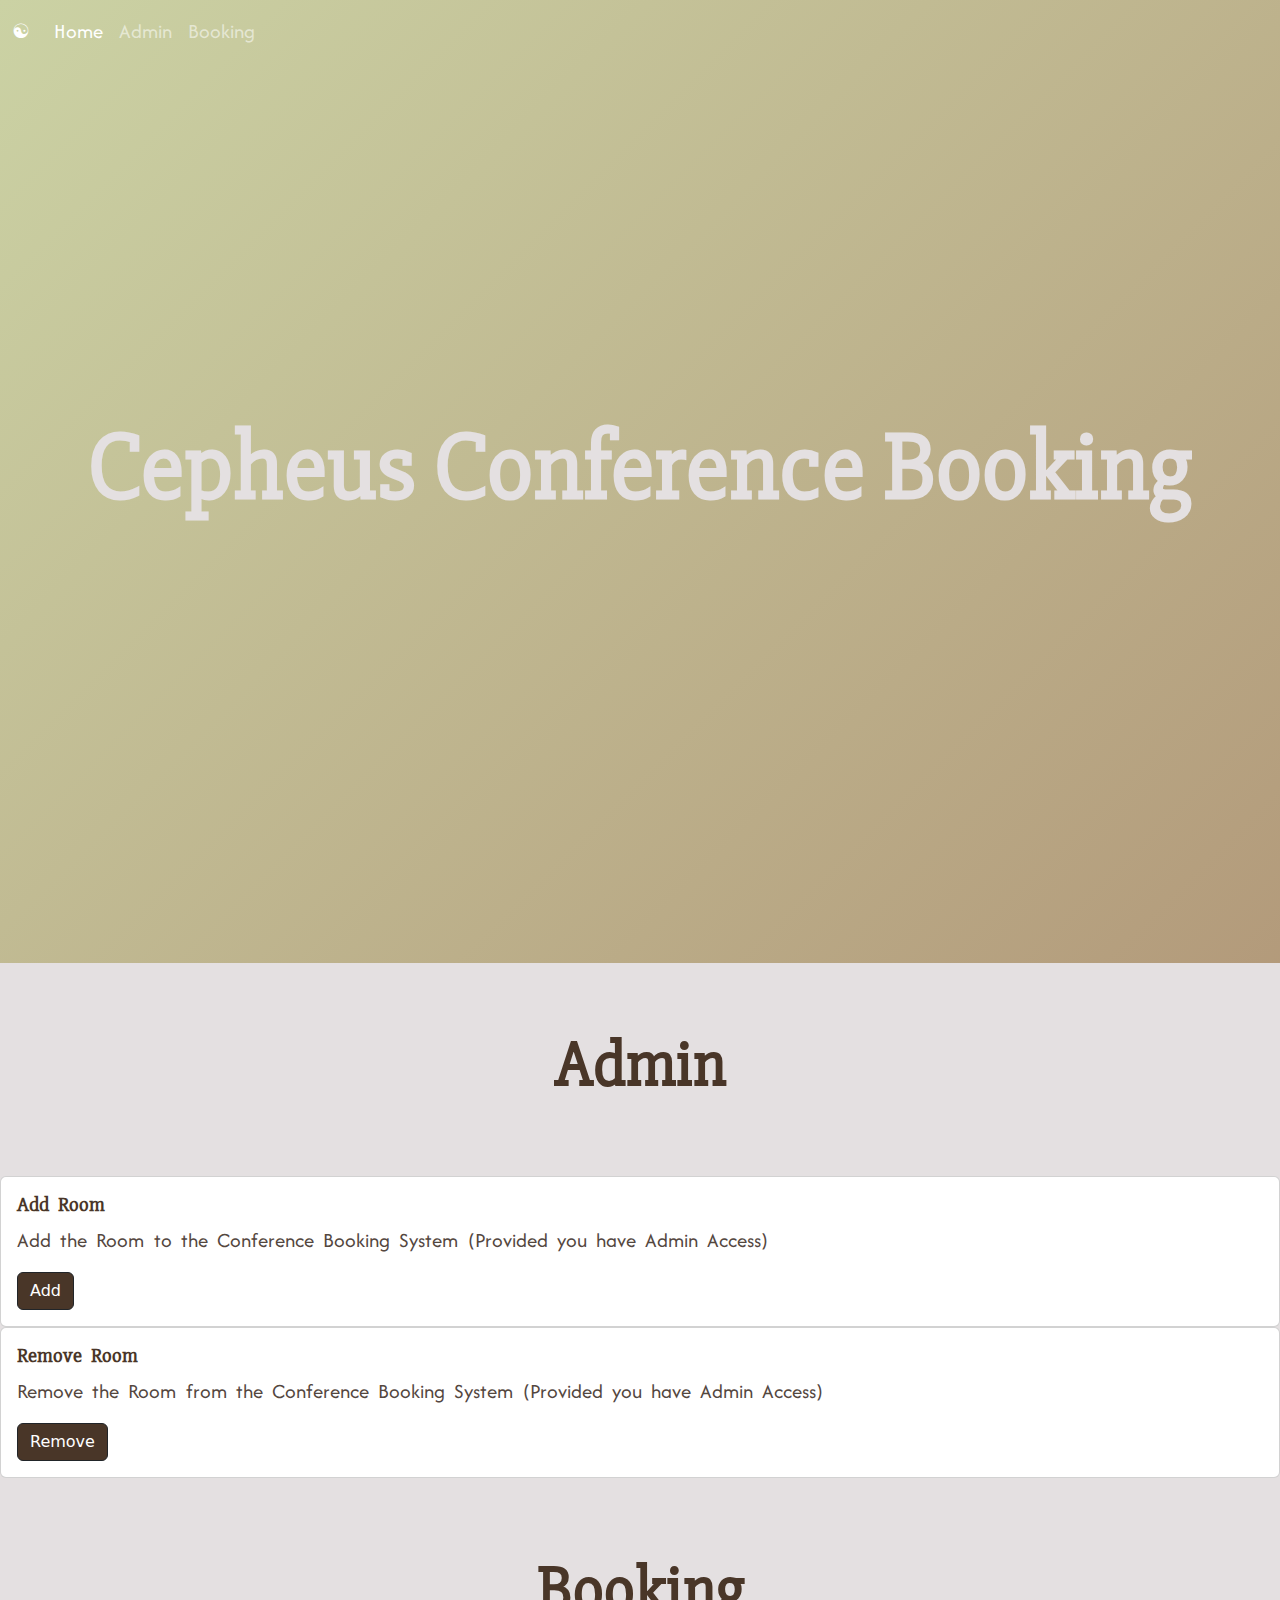
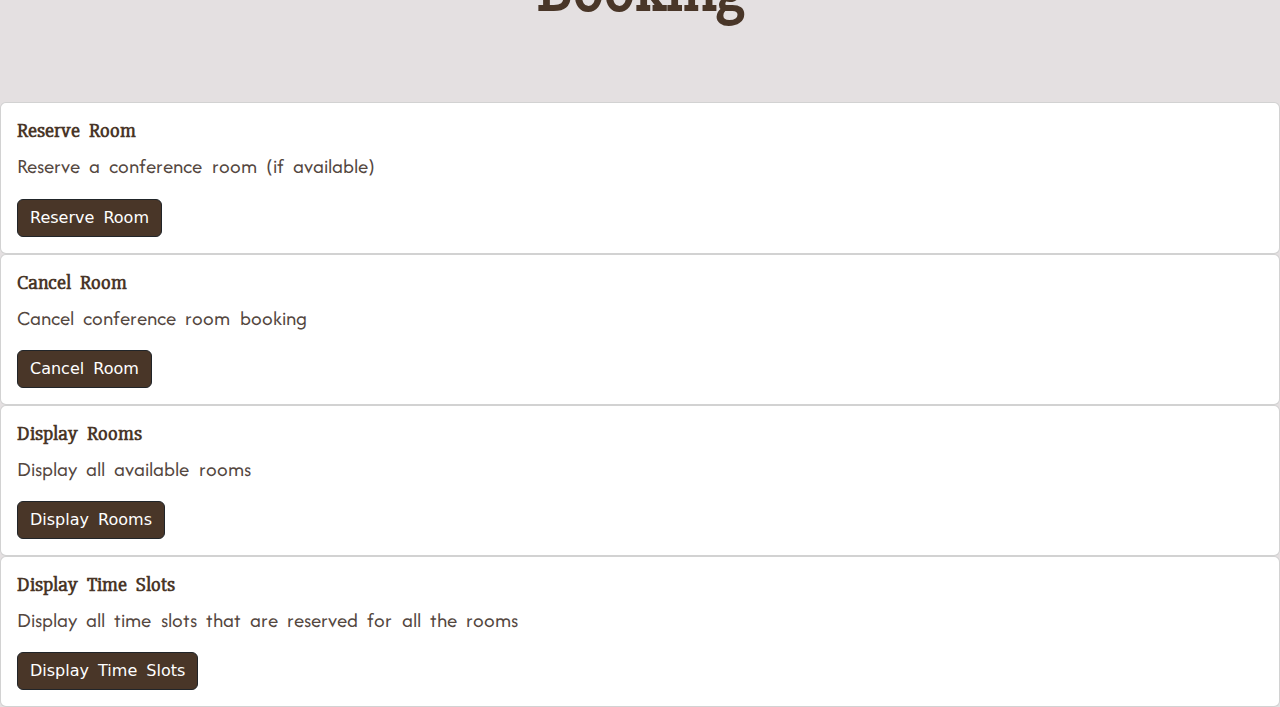
<file: index.html>
<!DOCTYPE html>
<html lang="en">
    <head>
        <meta charset="UTF-8" />
        <meta name="viewport" content="width=device-width, initial-scale=1.0" />
        <title>Conference Booking Application</title>
        <link
            href="https://cdn.jsdelivr.net/npm/bootstrap@5.3.3/dist/css/bootstrap.min.css"
            rel="stylesheet"
            integrity="sha384-QWTKZyjpPEjISv5WaRU9OFeRpok6YctnYmDr5pNlyT2bRjXh0JMhjY6hW+ALEwIH"
            crossorigin="anonymous"
        />
        <link rel="preconnect" href="https://fonts.googleapis.com" />
        <link rel="preconnect" href="https://fonts.gstatic.com" crossorigin />
        <link
            href="https://fonts.googleapis.com/css2?family=Afacad+Flux:wght@100..1000&family=Slabo+27px&display=swap"
            rel="stylesheet"
        />
        <link href="styles.css" rel="stylesheet" />
    </head>
    <body>
        <!-- First Section  -->
        <div class="first-section">
            <!-- Navbar  -->
            <header class="header">
                <nav class="navbar navbar-expand-lg navbar-dark">
                    <div class="container-fluid">
                        <a class="navbar-brand" href="#">☯</a>
                        <button
                            class="navbar-toggler"
                            type="button"
                            data-bs-toggle="collapse"
                            data-bs-target="#navbarNav"
                            aria-controls="navbarNav"
                            aria-expanded="false"
                            aria-label="Toggle navigation"
                        >
                            <span class="navbar-toggler-icon"></span>
                        </button>
                        <div class="collapse navbar-collapse" id="navbarNav">
                            <ul class="navbar-nav">
                                <li class="nav-item">
                                    <a
                                        class="nav-link active"
                                        aria-current="page"
                                        href="#"
                                        >Home</a
                                    >
                                </li>
                                <li class="nav-item">
                                    <a class="nav-link" href="#admin">Admin</a>
                                </li>
                                <li class="nav-item">
                                    <a class="nav-link" href="#booking"
                                        >Booking</a
                                    >
                                </li>
                            </ul>
                        </div>
                    </div>
                </nav>
            </header>
            <!-- Hero-Section -->
            <div class="hero">
                <div class="hero-logo"></div>
                <div class="hero-title">Cepheus Conference Booking</div>
                <div class="title-message"></div>
            </div>
        </div>
        <!-- Second Section  -->
        <div class="second-section">
            <!-- Admin-Section   -->
            <div class="admin" id="admin">
                <div class="admin-heading h1">Admin</div>

                <div class="card">
                    <!-- <div class="card-header">Admin Feature 1</div> -->
                    <div class="card-body">
                        <h5 class="card-title">Add Room</h5>
                        <p class="card-text">
                            Add the Room to the Conference Booking System
                            (Provided you have Admin Access)
                        </p>
                        <button
                            type="button"
                            href="#"
                            class="btn btn-dark"
                            style="background-color: #493628"
                            data-bs-toggle="modal"
                            data-bs-target="#add-room-signup"
                        >
                            Add
                        </button>
                    </div>
                </div>
                <div class="modal" tabindex="-1" id="add-room-signup">
                    <div class="modal-dialog modal-dialog-scrollable">
                        <div class="modal-content">
                            <div class="modal-header">
                                <h5 class="modal-title" style="color: #493628">
                                    Sign-Up
                                </h5>
                                <button
                                    class="btn-close"
                                    data-bs-dismiss="modal"
                                    aria-label="Close"
                                ></button>
                            </div>
                            <div class="modal-body" style="color: #54473f">
                                <form class="sign-up" id="sign-up-1">
                                    <div class="form-floating mb-3">
                                        <input
                                            type="email"
                                            class="form-control mail"
                                            id="floatingEmail"
                                            placeholder="name@example.com"
                                            style="color: #493628"
                                        />
                                        <label
                                            for="floatingEmail"
                                            style="color: #493628"
                                            >Email address</label
                                        >
                                    </div>
                                    <div class="form-floating">
                                        <input
                                            type="password"
                                            class="form-control password"
                                            id="floatingPassword"
                                            placeholder="Password"
                                            style="color: #493628"
                                        />
                                        <label
                                            for="floatingPassword"
                                            style="color: #493628"
                                            >Password</label
                                        >
                                    </div>
                                </form>
                            </div>
                            <div class="modal-footer">
                                <button
                                    class="btn btn-dark close-button"
                                    data-bs-dismiss="modal"
                                    style="background-color: #493628"
                                >
                                    Close</button
                                ><button
                                    type="submit"
                                    class="btn btn-light"
                                    form="sign-up-1"
                                    style="color: #493628"
                                >
                                    Proceed
                                </button>
                            </div>
                        </div>
                    </div>
                </div>

                <div class="modal" tabindex="-1" id="add-room">
                    <button
                        style="display: none"
                        type="button"
                        data-bs-target="#add-room"
                        data-bs-toggle="modal"
                        class="admin-role"
                    ></button>
                    <div class="modal-dialog modal-dialog-scrollable">
                        <div class="modal-content">
                            <div class="modal-header">
                                <h5 class="modal-title" style="color: #493628">
                                    Add Room
                                </h5>
                                <button
                                    class="btn-close"
                                    data-bs-dismiss="modal"
                                    aria-label="Close"
                                ></button>
                            </div>
                            <div class="modal-body" style="color: #54473f">
                                <form
                                    id="room-addition"
                                    class="room-modification"
                                >
                                    <div class="form-floating mb-3">
                                        <input
                                            type="text"
                                            class="form-control bname"
                                            id="floatingInput"
                                            placeholder="Gagan"
                                            style="color: #493628"
                                        />
                                        <label
                                            for="floatingInput"
                                            style="color: #493628"
                                            >Building Name</label
                                        >
                                    </div>
                                    <div class="form-floating">
                                        <input
                                            type="text"
                                            class="form-control rid"
                                            id="floatingId"
                                            placeholder="RoomId"
                                            style="color: #493628"
                                        />
                                        <label
                                            for="floatingId"
                                            style="color: #493628"
                                            >RoomId</label
                                        >
                                    </div>
                                </form>
                            </div>
                            <div class="modal-footer">
                                <button
                                    class="btn btn-dark close-button"
                                    data-bs-dismiss="modal"
                                    style="background-color: #493628"
                                    id="add-room-close"
                                >
                                    Close</button
                                ><button
                                    type="submit"
                                    class="btn btn-light"
                                    style="color: #493628"
                                    form="room-addition"
                                >
                                    Proceed
                                </button>
                            </div>
                        </div>
                    </div>
                </div>

                <div class="card">
                    <!-- <div class="card-header">Admin Feature 2</div> -->
                    <div class="card-body">
                        <h5 class="card-title">Remove Room</h5>
                        <p class="card-text">
                            Remove the Room from the Conference Booking System
                            (Provided you have Admin Access)
                        </p>
                        <button
                            type="button"
                            href="#"
                            class="btn btn-dark"
                            style="background-color: #493628"
                            data-bs-target="#remove-room-signup"
                            data-bs-toggle="modal"
                        >
                            Remove
                        </button>
                    </div>
                </div>

                <div class="modal" tabindex="-1" id="remove-room-signup">
                    <div class="modal-dialog modal-dialog-scrollable">
                        <div class="modal-content">
                            <div class="modal-header">
                                <h5 class="modal-title" style="color: #493628">
                                    Sign-Up
                                </h5>
                                <button
                                    class="btn-close close-button"
                                    data-bs-dismiss="modal"
                                    aria-label="Close"
                                ></button>
                            </div>
                            <div class="modal-body" style="color: #54473f">
                                <form class="sign-up" id="sign-up-2">
                                    <div class="form-floating mb-3">
                                        <input
                                            type="email"
                                            class="form-control mail"
                                            id="floatingMail"
                                            placeholder="name@example.com"
                                            style="color: #493628"
                                        />
                                        <label
                                            for="floatingMail"
                                            style="color: #493628"
                                            >Email address</label
                                        >
                                    </div>
                                    <div class="form-floating">
                                        <input
                                            type="password"
                                            class="form-control password"
                                            id="floatingPass"
                                            placeholder="Password"
                                            style="color: #493628"
                                        />
                                        <label
                                            for="floatingPass"
                                            style="color: #493628"
                                            >Password</label
                                        >
                                    </div>
                                </form>
                            </div>
                            <div class="modal-footer">
                                <button
                                    class="btn btn-dark close-button"
                                    data-bs-dismiss="modal"
                                    style="background-color: #493628"
                                >
                                    Close</button
                                ><button
                                    type="submit"
                                    class="btn btn-light"
                                    style="color: #493628"
                                    form="sign-up-2"
                                >
                                    Proceed
                                </button>
                            </div>
                        </div>
                    </div>
                </div>
                <div class="modal" tabindex="-1" id="remove-room">
                    <button
                        style="display: none"
                        type="button"
                        data-bs-target="#remove-room"
                        data-bs-toggle="modal"
                        class="admin-role"
                    ></button>
                    <div class="modal-dialog modal-dialog-scrollable">
                        <div class="modal-content">
                            <div class="modal-header">
                                <h5 class="modal-title" style="color: #493628">
                                    Remove Room
                                </h5>
                                <button
                                    class="btn-close"
                                    data-bs-dismiss="modal"
                                    aria-label="Close"
                                ></button>
                            </div>
                            <div class="modal-body" style="color: #54473f">
                                <form
                                    class="room-modification"
                                    id="room-removal"
                                >
                                    <div class="form-floating mb-3">
                                        <input
                                            type="text"
                                            class="form-control bname"
                                            id="floatingInputRemoval"
                                            placeholder="Gagan"
                                            style="color: #493628"
                                        />
                                        <label
                                            for="floatingInputRemoval"
                                            style="color: #493628"
                                            >Building Name</label
                                        >
                                    </div>
                                    <div class="form-floating">
                                        <input
                                            type="text"
                                            class="form-control rid"
                                            id="floatingIdRemoval"
                                            placeholder="RoomId"
                                            style="color: #493628"
                                        />
                                        <label
                                            for="floatingIdRemoval"
                                            style="color: #493628"
                                            >RoomId</label
                                        >
                                    </div>
                                </form>
                            </div>
                            <div class="modal-footer">
                                <button
                                    class="btn btn-dark close-button"
                                    id="remove-room-close"
                                    data-bs-dismiss="modal"
                                    style="background-color: #493628"
                                >
                                    Close</button
                                ><button
                                    type="submit"
                                    class="btn btn-light"
                                    style="color: #493628"
                                    form="room-removal"
                                >
                                    Proceed
                                </button>
                            </div>
                        </div>
                    </div>
                </div>
            </div>
            <!-- Booking Section  -->
            <div class="booking" id="booking">
                <div class="booking-heading">Booking</div>
                <!-- Reserve Room  -->
                <div class="card">
                    <!-- <div class="card-header">Admin Feature 1</div> -->
                    <div class="card-body">
                        <h5 class="card-title">Reserve Room</h5>
                        <p class="card-text">
                            Reserve a conference room (if available)
                        </p>
                        <button
                            type="button"
                            href="#"
                            class="btn btn-dark"
                            style="background-color: #493628"
                            data-bs-toggle="modal"
                            data-bs-target="#reserve-room"
                        >
                            Reserve Room
                        </button>
                    </div>
                </div>
                <div class="modal" tabindex="-1" id="reserve-room">
                    <div class="modal-dialog modal-dialog-scrollable">
                        <div class="modal-content">
                            <div class="modal-header">
                                <h5 class="modal-title" style="color: #493628">
                                    Reserve Room
                                </h5>
                                <button
                                    class="btn-close"
                                    data-bs-dismiss="modal"
                                    aria-label="Close"
                                ></button>
                            </div>
                            <div class="modal-body" style="color: #54473f">
                                <form id="room-reserve" class="reservations">
                                    <div class="form-floating mb-3">
                                        <input
                                            type="text"
                                            class="form-control uname"
                                            id="reserve-user-name"
                                            placeholder="John Doe"
                                            style="color: #493628"
                                        />
                                        <label
                                            for="reserve-user-name"
                                            style="color: #493628"
                                            >Name</label
                                        >
                                    </div>
                                    <div class="form-floating mb-3">
                                        <input
                                            type="text"
                                            class="form-control bname"
                                            id="reserve-building-name"
                                            placeholder="Gagan"
                                            style="color: #493628"
                                        />
                                        <label
                                            for="reserve-building-name"
                                            style="color: #493628"
                                            >Building Name</label
                                        >
                                    </div>
                                    <div class="form-floating mb-3">
                                        <input
                                            type="text"
                                            class="form-control rid"
                                            id="reserve-room-id"
                                            placeholder="RoomId"
                                            style="color: #493628"
                                        />
                                        <label
                                            for="reserve-room-id mb-3"
                                            style="color: #493628"
                                            >RoomId</label
                                        >
                                    </div>
                                    <div class="form-floating mb-3">
                                        <input
                                            type="date"
                                            class="form-control"
                                            id="reserve-date"
                                            placeholder="RoomId"
                                            style="color: #493628"
                                        />
                                        <label
                                            for="reserve-date"
                                            style="color: #493628"
                                            >Date</label
                                        >
                                    </div>
                                    <div class="form-floating mb-3">
                                        <input
                                            type="time"
                                            class="form-control"
                                            id="reserve-start-time"
                                            placeholder="RoomId"
                                            style="color: #493628"
                                        />
                                        <label
                                            for="reserve-start-time"
                                            style="color: #493628"
                                            >Start Time</label
                                        >
                                    </div>
                                    <div class="form-floating">
                                        <input
                                            type="time"
                                            class="form-control"
                                            id="reserve-end-time"
                                            placeholder="RoomId"
                                            style="color: #493628"
                                        />
                                        <label
                                            for="reserve-end-time"
                                            style="color: #493628"
                                            >End Time</label
                                        >
                                    </div>
                                </form>
                            </div>
                            <div class="modal-footer">
                                <button
                                    class="btn btn-dark close-button"
                                    data-bs-dismiss="modal"
                                    style="background-color: #493628"
                                    id="reserve-room-close"
                                >
                                    Close</button
                                ><button
                                    type="submit"
                                    class="btn btn-light"
                                    style="color: #493628"
                                    form="room-reserve"
                                >
                                    Proceed
                                </button>
                            </div>
                        </div>
                    </div>
                </div>
                <!-- Cancel Room  -->
                <div class="card">
                    <!-- <div class="card-header">Admin Feature 1</div> -->
                    <div class="card-body">
                        <h5 class="card-title">Cancel Room</h5>
                        <p class="card-text">Cancel conference room booking</p>
                        <button
                            type="button"
                            href="#"
                            class="btn btn-dark"
                            style="background-color: #493628"
                            data-bs-toggle="modal"
                            data-bs-target="#room-cancellation"
                        >
                            Cancel Room
                        </button>
                    </div>
                </div>
                <div class="modal" tabindex="-1" id="room-cancellation">
                    <div class="modal-dialog modal-dialog-scrollable">
                        <div class="modal-content">
                            <div class="modal-header">
                                <h5 class="modal-title" style="color: #493628">
                                    Cancel Room
                                </h5>
                                <button
                                    class="btn-close"
                                    data-bs-dismiss="modal"
                                    aria-label="Close"
                                ></button>
                            </div>
                            <div class="modal-body" style="color: #54473f">
                                <form
                                    id="room-reserve-cancel"
                                    class="reservations"
                                >
                                    <div class="form-floating mb-3">
                                        <input
                                            type="text"
                                            class="form-control uname"
                                            id="reserve-user-name-cancel"
                                            placeholder="John Doe"
                                            style="color: #493628"
                                        />
                                        <label
                                            for="reserve-user-name-cancel"
                                            style="color: #493628"
                                            >Name</label
                                        >
                                    </div>
                                    <div class="form-floating mb-3">
                                        <input
                                            type="text"
                                            class="form-control bname"
                                            id="reserve-building-name-cancel"
                                            placeholder="Gagan"
                                            style="color: #493628"
                                        />
                                        <label
                                            for="reserve-building-name-cancel"
                                            style="color: #493628"
                                            >Building Name</label
                                        >
                                    </div>
                                    <div class="form-floating mb-3">
                                        <input
                                            type="text"
                                            class="form-control rid"
                                            id="reserve-room-id-cancel"
                                            placeholder="RoomId"
                                            style="color: #493628"
                                        />
                                        <label
                                            for="reserve-room-id-cancel"
                                            style="color: #493628"
                                            >RoomId</label
                                        >
                                    </div>
                                    <div class="form-floating mb-3">
                                        <input
                                            type="date"
                                            class="form-control"
                                            id="reserve-date-cancel"
                                            placeholder="RoomId"
                                            style="color: #493628"
                                        />
                                        <label
                                            for="reserve-date-cancel"
                                            style="color: #493628"
                                            >Date</label
                                        >
                                    </div>
                                    <div class="form-floating mb-3">
                                        <input
                                            type="time"
                                            class="form-control"
                                            id="reserve-start-time-cancel"
                                            placeholder="RoomId"
                                            style="color: #493628"
                                        />
                                        <label
                                            for="reserve-start-time-cancel"
                                            style="color: #493628"
                                            >Start Time</label
                                        >
                                    </div>
                                    <div class="form-floating">
                                        <input
                                            type="time"
                                            class="form-control"
                                            id="reserve-end-time-cancel"
                                            placeholder="RoomId"
                                            style="color: #493628"
                                        />
                                        <label
                                            for="reserve-end-time-cancel"
                                            style="color: #493628"
                                            >End Time</label
                                        >
                                    </div>
                                </form>
                            </div>
                            <div class="modal-footer">
                                <button
                                    class="btn btn-dark close-button"
                                    data-bs-dismiss="modal"
                                    style="background-color: #493628"
                                    id="reserve-room-cancel-close"
                                >
                                    Close</button
                                ><button
                                    type="submit"
                                    class="btn btn-light"
                                    style="color: #493628"
                                    form="room-reserve-cancel"
                                >
                                    Proceed
                                </button>
                            </div>
                        </div>
                    </div>
                </div>
                <!-- Display Room  -->
                <div class="card">
                    <!-- <div class="card-header">Admin Feature 1</div> -->
                    <div class="card-body">
                        <h5 class="card-title">Display Rooms</h5>
                        <p class="card-text">Display all available rooms</p>
                        <button
                            type="button"
                            href="#"
                            class="btn btn-dark"
                            style="background-color: #493628"
                            data-bs-toggle="modal"
                            data-bs-target="#room-list"
                            id="display-room"
                        >
                            Display Rooms
                        </button>
                    </div>
                </div>
                <div class="modal" tabindex="-1" id="room-list">
                    <div class="modal-dialog modal-dialog-scrollable">
                        <div class="modal-content">
                            <div class="modal-header">
                                <h5 class="modal-title" style="color: #493628">
                                    Room List
                                </h5>
                                <button
                                    class="btn-close"
                                    data-bs-dismiss="modal"
                                    aria-label="Close"
                                ></button>
                            </div>
                            <div class="modal-body" style="color: #54473f">
                                <ul></ul>
                            </div>
                            <div class="modal-footer">
                                <button
                                    class="btn btn-dark"
                                    data-bs-dismiss="modal"
                                    style="background-color: #493628"
                                >
                                    Close
                                </button>
                            </div>
                        </div>
                    </div>
                </div>
                <div class="card">
                    <!-- <div class="card-header">Admin Feature 1</div> -->
                    <div class="card-body">
                        <h5 class="card-title">Display Time Slots</h5>
                        <p class="card-text">
                            Display all time slots that are reserved for all the
                            rooms
                        </p>
                        <button
                            type="button"
                            href="#"
                            class="btn btn-dark"
                            id="time-slot-display"
                            style="background-color: #493628"
                            data-bs-toggle="modal"
                            data-bs-target="#timeslot"
                        >
                            Display Time Slots
                        </button>
                    </div>
                </div>
                <div class="modal" tabindex="-1" id="timeslot">
                    <div class="modal-dialog modal-dialog-scrollable">
                        <div class="modal-content">
                            <div class="modal-header">
                                <h5 class="modal-title" style="color: #493628">
                                    Time Slot List
                                </h5>
                                <button
                                    class="btn-close"
                                    data-bs-dismiss="modal"
                                    aria-label="Close"
                                ></button>
                            </div>
                            <div class="modal-body" style="color: #54473f">
                                <ul></ul>
                            </div>
                            <div class="modal-footer">
                                <button
                                    class="btn btn-dark"
                                    data-bs-dismiss="modal"
                                    style="background-color: #493628"
                                >
                                    Close
                                </button>
                            </div>
                        </div>
                    </div>
                </div>
            </div>
        </div>
        <script
            src="https://cdn.jsdelivr.net/npm/bootstrap@5.3.3/dist/js/bootstrap.bundle.min.js"
            integrity="sha384-YvpcrYf0tY3lHB60NNkmXc5s9fDVZLESaAA55NDzOxhy9GkcIdslK1eN7N6jIeHz"
            crossorigin="anonymous"
        ></script>
        <script src="index.js"></script>
    </body>
</html>
</file>
<file: styles.css>
*,
*::before,
*::after {
    box-sizing: border-box;
}

* {
    margin: 0;
}

body {
    line-height: 1.5;
    -webkit-font-smoothing: antialiased;
}

img,
picture,
video,
canvas,
svg {
    display: block;
    max-width: 100%;
}

input,
button,
textarea,
select {
    font: inherit;
}

p,
h1,
h2,
h3,
h4,
h5,
h6 {
    overflow-wrap: break-word;
}

#root,
#__next {
    isolation: isolate;
}

:root {
    --headings: #493628;
    --content: #54473f;
    --light: #e4e0e1;
}

* {
    box-sizing: border-box;
    margin: 0;
    padding: 0;
    scroll-behavior: smooth;
}
header {
    margin: 0;
    padding: 0;
    border: 0;
    position: relative;
}
ul {
    margin: 0;
}
body {
    display: flex;
    flex-direction: column;
    gap: 4rem;
    background-color: var(--light);
}
.navlist {
    list-style: none;
    display: flex;
    gap: 12px;
    /* background-color: #c7ffd8; */
    padding: 20px;
}

.logo {
    margin-right: auto;
    font-size: 20px;
    font-family: "Nunito", sans-serif;
    font-optical-sizing: auto;
    font-weight: bold;
    font-style: normal;
}

header {
    color: var(--light);
    font-family: "Outfit", sans-serif;
    font-optical-sizing: auto;
    /* font-weight:; */
    font-style: normal;
}

.navlist a {
    text-decoration: none;
    color: inherit;
}

.hero {
    /* background: url("assets/images/cover-image.jpg"); */
    height: 100vh;
    width: 100%;
    background-size: cover;
    display: flex;
    flex-direction: column;
}

.first-section {
    /* background: linear-gradient(-45deg, #0b2f9f, #98ded9, #c7ffd8); */
    background: linear-gradient(-45deg, #54473f, #493628, #ab886d, #cbd2a4);
    background-size: 400% 400%;
    animation: grad 15s ease infinite;
}

@keyframes grad {
    0% {
        background-position: 0% 50%;
    }
    50% {
        background-position: 100%;
    }
    100% {
        background-position: 0% 50%;
    }
}

.hero-title {
    display: flex;
    justify-content: center;
}

header,
.logo {
    font-family: "Afacad Flux", serif;
    font-optical-sizing: auto;
    /* font-weight: <weight>; */
    font-style: normal;
    font-variation-settings: "slnt" 0;
    font-size: 1.5rem;
}

.hero-title,
.admin-heading,
.booking-heading {
    font-family: "Slabo 27px", serif;
    font-weight: 1000;
    font-style: normal;
    font-size: 6rem;
    color: var(--light);
    padding-bottom: 20%;
}

.hero {
    display: flex;
    justify-content: center;
    align-items: center;
}

.admin-heading,
.booking-heading {
    display: flex;
    justify-content: center;
    font-size: 4rem;
    color: var(--headings);
    padding-bottom: 4rem;
}

.admin {
    background-color: var(--light);
}

.card-title,
h5 {
    font-family: "Slabo 27px", serif;
    font-weight: 1000;
    font-style: normal;
    word-spacing: 0.25em;
    color: var(--headings);
}

.card-text,
button,
p,
ul,
li {
    font-family: "Afacad Flux", serif;
    font-optical-sizing: auto;
    /* font-weight: <weight>; */
    font-style: normal;
    font-variation-settings: "slnt" 0;
    font-size: 1.3rem;
    word-spacing: 0.25em;
}

.card-text {
    color: var(--content);
}

.booking-heading {
    padding-top: 4rem;
}

button:hover {
    background-color: var(--light) !important;
    color: var(--headings) !important;
}

.hero-title {
    padding-bottom: 7%;
}

input,
label {
    font-family: "Afacad Flux", serif;
    font-optical-sizing: auto;
    font-style: normal;
    font-variation-settings: "slnt" 0;
}

ul {
    color: var(--content);
}
</file>
